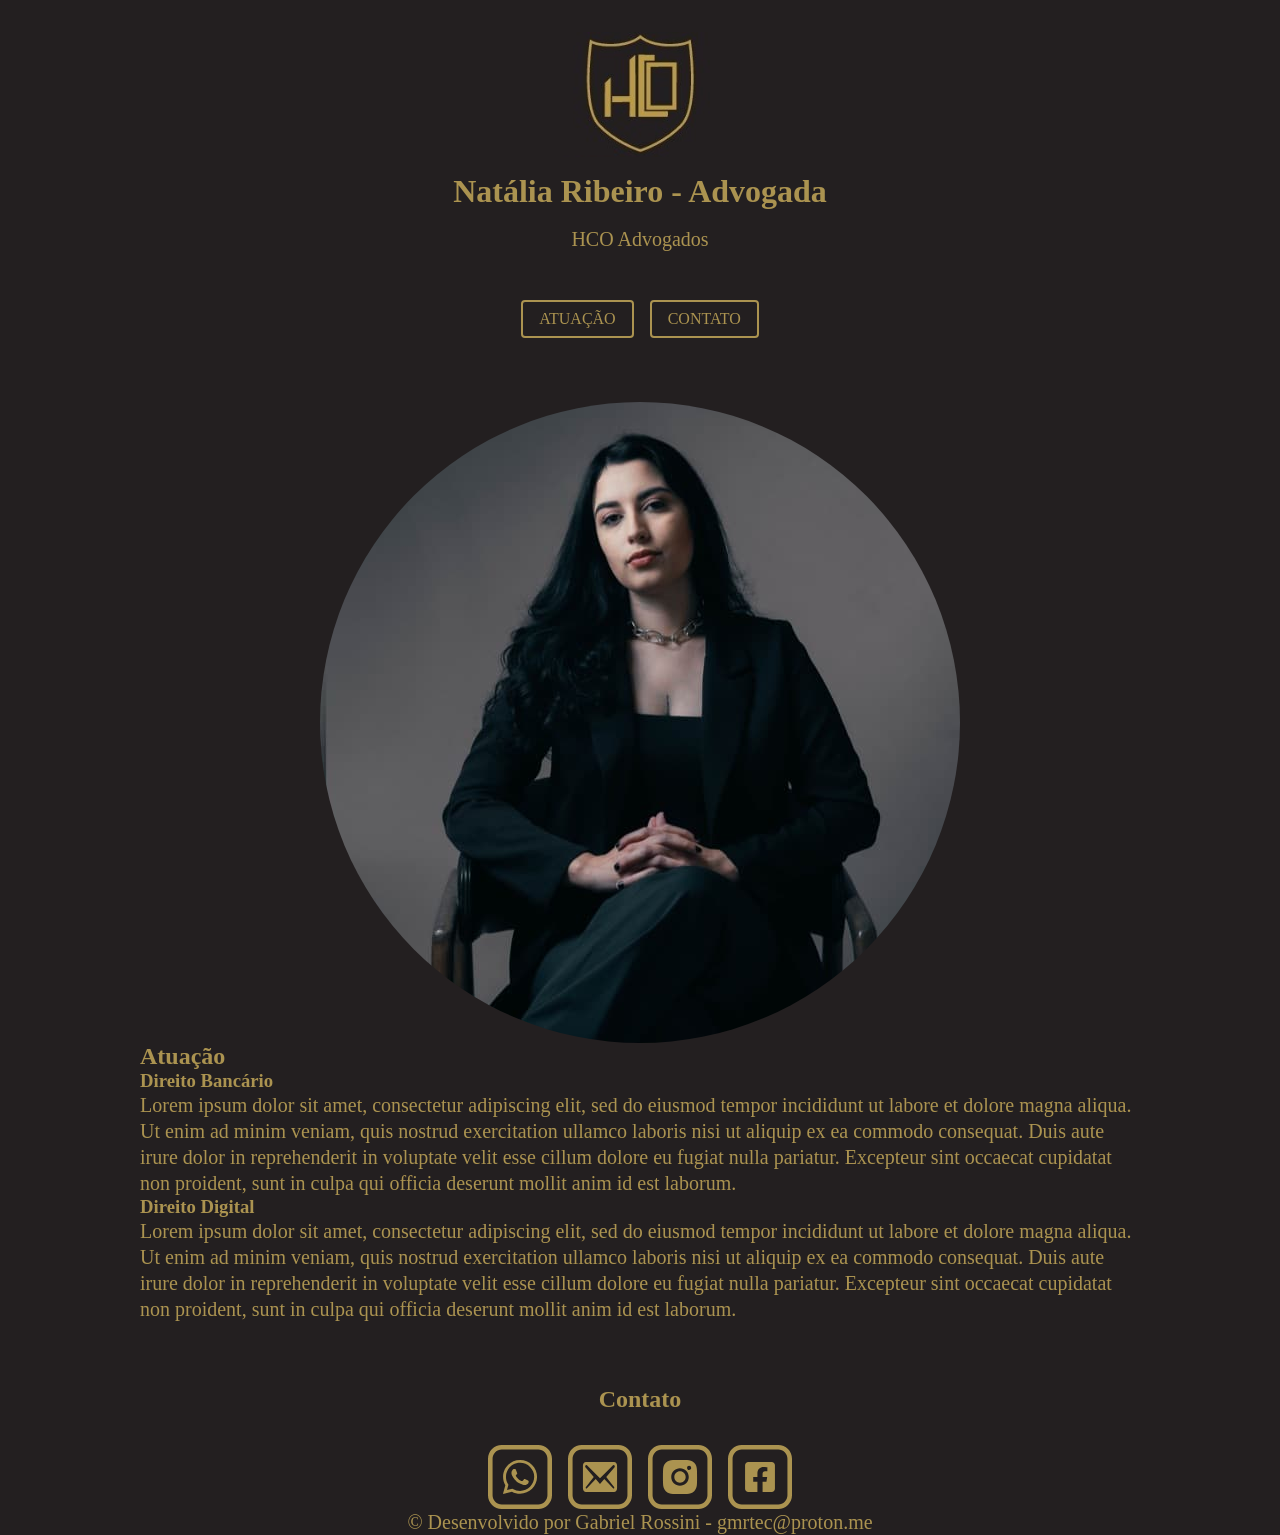
<file: index.html>
<!DOCTYPE html>
<html lang="pt-br">

<head>
  <meta charset="UTF-8">
  <meta name="viewport" content="width=device-width, initial-scale=1.0">
  <link rel="stylesheet" href="./pages/index.css">
  <title>Natália Ribeiro - Início</title>
</head>

<body>
  <header class="header">
    <img src="./images/logo__hco.svg" alt="logo escritório de advocacia HCO">
    <h1 class="header_title">Natália Ribeiro - Advogada</h1>
    <p class="header_subtitle">HCO Advogados</p>
    <nav>
      <ul class="header_nav">
        <li><a class="header_nav_link" href="">Atuação</a></li>
        <li><a class="header_nav_link" href="">Contato</a></li>
      </ul>
    </nav>
    
  </header>

  <main class="main">
    <img class="main_foto" src="./images/nati.jpg">
    <section class="about">
      <h2 class="about_title">Atuação</h2>
      <article class="about_article">
        <h3 class="about_article_title">Direito Bancário</h3>
        <p class="about_article_text">Lorem ipsum dolor sit amet, consectetur adipiscing elit, sed do eiusmod tempor incididunt ut labore et dolore magna aliqua. Ut enim ad minim veniam, quis nostrud exercitation ullamco laboris nisi ut aliquip ex ea commodo consequat. Duis aute irure dolor in reprehenderit in voluptate velit esse cillum dolore eu fugiat nulla pariatur. Excepteur sint occaecat cupidatat non proident, sunt in culpa qui officia deserunt mollit anim id est laborum.</p>
      </article>
      <article class="about_article">
        <h3 class="about_article_title">Direito Digital</h3>
        <p class="about_article_text">Lorem ipsum dolor sit amet, consectetur adipiscing elit, sed do eiusmod tempor incididunt ut labore et dolore magna aliqua. Ut enim ad minim veniam, quis nostrud exercitation ullamco laboris nisi ut aliquip ex ea commodo consequat. Duis aute irure dolor in reprehenderit in voluptate velit esse cillum dolore eu fugiat nulla pariatur. Excepteur sint occaecat cupidatat non proident, sunt in culpa qui officia deserunt mollit anim id est laborum.</p>
      </article>
    </section>
    

  </main>
  <footer class="footer">
    <section class="contact">
      <h2 class="contact_title">Contato</h2>
      <article class = "contact_info">
        <ul class="contact_info_nav">
          <li><a class="contact_info_nav_link" href=""><img class="contact_info_nav_img" src="./images/wpp.svg"></a></li>
          <li><a class="contact_info_nav_link" href=""><img class="contact_info_nav_img" src="./images/email.svg"></a></li>
          <li><a class="contact_infonav_link" href=""><img class="contact_info_nav_img" src="./images/insta.svg"></a></li>
          <li><a class="contact_info_nav_link" href=""><img class="contact_info_nav_img" src="./images/face.svg"></a></li>
        </ul>
      </article>
    </section>
    <p class="footer_copyright">&copy Desenvolvido por Gabriel Rossini - gmrtec@proton.me</p>
  </footer>
</body>
</file>
<file: pages/index.css>
/* Configurações Gerais */

body {
    font-family: 'Times New Roman', Times, serif;
    margin: 0;
    background: #231f20;
    display: grid;
    justify-items: center;
    margin-top: 2rem;
    gap: 4rem;
}

img {
    max-width: 100%;
    display: block;
}

a {
    text-decoration: none;
}

p, h1, h2, h3 {
    margin:0;
    color: #AB9350;
}

p {
    font-size: 1.25rem;
    line-height: 1.3;
}

ul {
    list-style: none;
    margin: 0;
    padding: 0;
}

/* Configurações Header */

.header {
    display: grid;
    justify-items: center;
    gap: 1rem;
}

.header_title {
    
}

.header_subtitle {
    
}

.header_nav {
    display: flex;
    flex-wrap: wrap;
    gap: 1rem;
    justify-content: center;
    padding-top: 2rem;
}

.header_nav_link {
    border-radius: 4px;
    color: #AB9350;
    display: block;
    padding: 0.5rem 1rem;
    text-transform: uppercase;
    border: solid 2px #AB9350;
}

/* Configurações Main */
.main {
    max-width: 1000px;
    display: grid;
    justify-items: center;
}

.main_foto {
    border-radius: 50%;
    object-fit: cover;
}

.about {

}

.contact_title {
    text-align: center;
}

.contact_info_nav {
    display: flex;
    flex-wrap: wrap;
    gap: 1rem;
    justify-content: center;
    padding-top: 2rem;
}

.contact_info_nav_img {
    max-width: 4rem;
    max-height: 4rem;
}

/* Configurações Footer */

.footer_dev {
   
}
</file>
